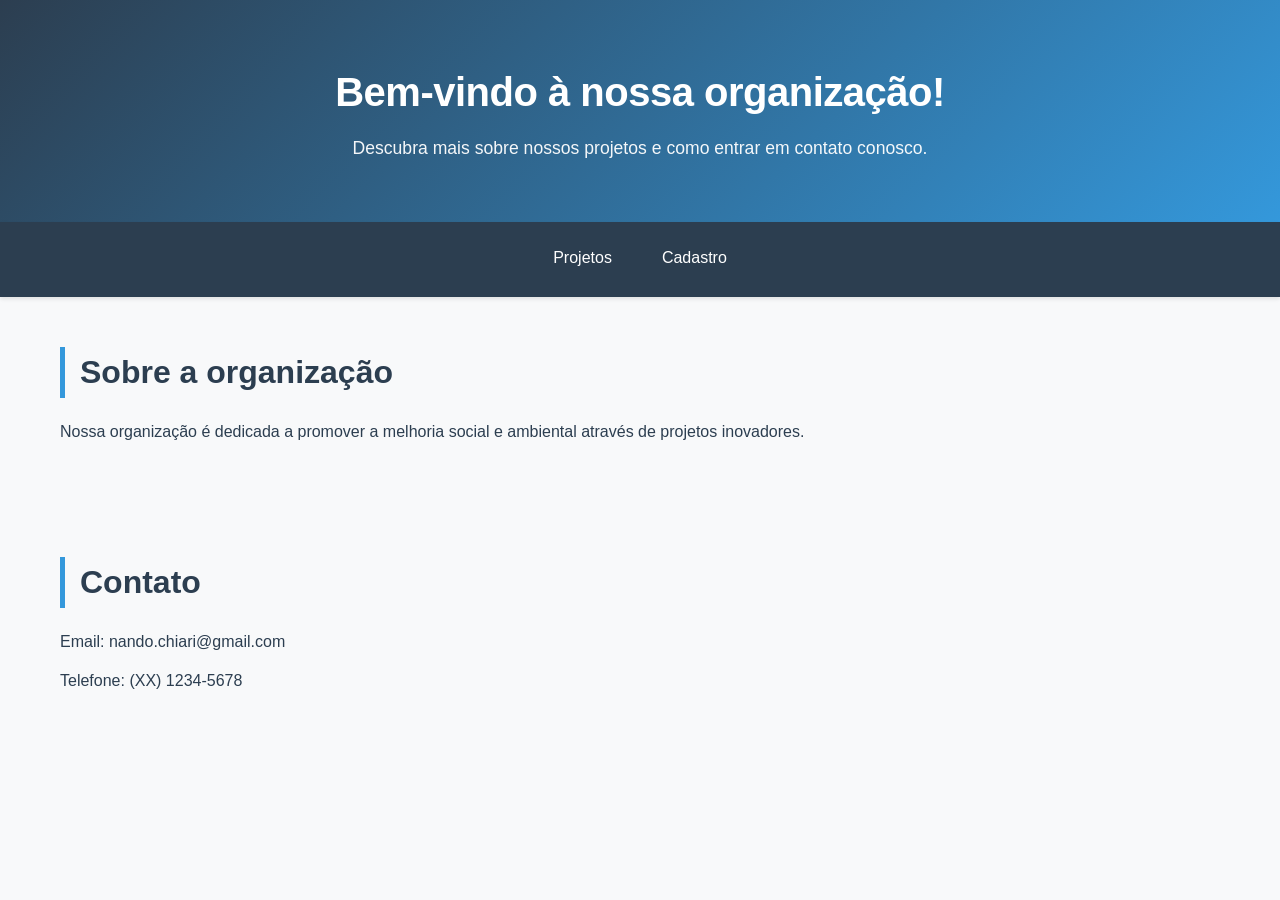
<file: index.html>
<!DOCTYPE html>
<html>
    <head>
        <title>Página Inicial</title>
        <link rel="stylesheet" href="index.css">
    </head>

    <body>
        <header>
            <h1>Bem-vindo à nossa organização!</h1>
            <p>Descubra mais sobre nossos projetos e como entrar em contato conosco.</p>
        </header>

        <nav>
            <ul>
                <li>
                    <a href="Projetos-sociais/projetos.html">Projetos</a>
                </li>
                <li>
                    <a href="Cadastros/cadastro.html">Cadastro</a>
                </li>
            </ul>
        </nav>

        <section>
            <h2>Sobre a organização</h2>
            <p>Nossa organização é dedicada a promover a melhoria social e ambiental através de projetos inovadores.</p>
        </section>

        <section>
            <h2>Contato</h2>
            <p>Email: nando.chiari@gmail.com</p>
            <p>Telefone: (XX) 1234-5678</p>
        </section>
    </body>
</html>
</file>
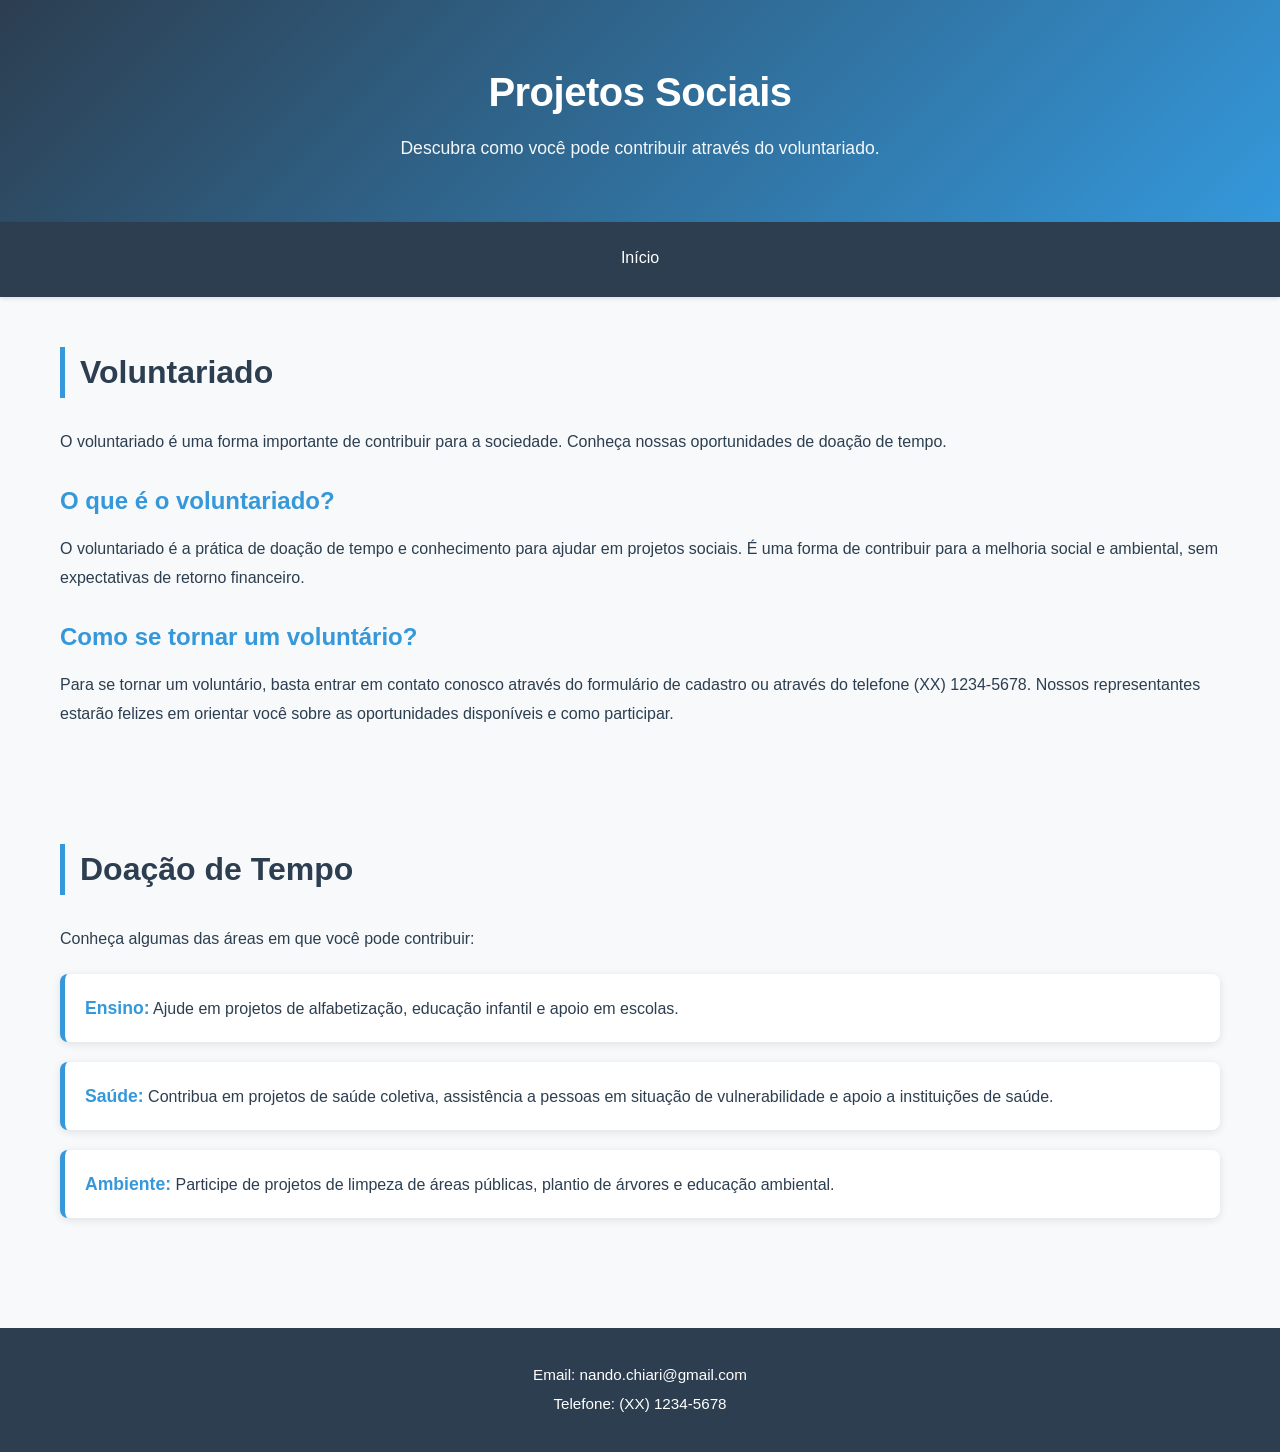
<file: Projetos-sociais/projetos.html>
<!DOCTYPE html>
<html>
<head>
    <title>Projetos Sociais</title>
    <link rel="stylesheet" href="projetos.css">
</head>
<body>
    <header>
        <h1>Projetos Sociais</h1>
        <p>Descubra como você pode contribuir através do voluntariado.</p>
    </header>

    <nav>
        <ul>
            <li><a href="../index.html">Início</a></li>
        </ul>
    </nav>

    <section>
        <h2>Voluntariado</h2>
        <p>O voluntariado é uma forma importante de contribuir para a sociedade. Conheça nossas oportunidades de doação de tempo.</p>

        <h3>O que é o voluntariado?</h3>
        <p>O voluntariado é a prática de doação de tempo e conhecimento para ajudar em projetos sociais. É uma forma de contribuir para a melhoria social e ambiental, sem expectativas de retorno financeiro.</p>

        <h3>Como se tornar um voluntário?</h3>
        <p>Para se tornar um voluntário, basta entrar em contato conosco através do formulário de cadastro ou através do telefone (XX) 1234-5678. Nossos representantes estarão felizes em orientar você sobre as oportunidades disponíveis e como participar.</p>
    </section>

    <section>
        <h2>Doação de Tempo</h2>
        <p>Conheça algumas das áreas em que você pode contribuir:</p>

        <ul>
            <li><strong>Ensino:</strong> Ajude em projetos de alfabetização, educação infantil e apoio em escolas.</li>
            <li><strong>Saúde:</strong> Contribua em projetos de saúde coletiva, assistência a pessoas em situação de vulnerabilidade e apoio a instituições de saúde.</li>
            <li><strong>Ambiente:</strong> Participe de projetos de limpeza de áreas públicas, plantio de árvores e educação ambiental.</li>
        </ul>
    </section>

    <footer>
        <p>Email: nando.chiari@gmail.com</p>
        <p>Telefone: (XX) 1234-5678</p>
    </footer>
</body>
</html>
</file>
<file: index.css>
/* Definindo as cores e fontes */
:root {
  --primary-color: #2c3e50;
  --secondary-color: #3498db;
  --accent-color: #e74c3c;
  --light-bg: #ecf0f1;
  --dark-text: #2c3e50;
  --light-text: #ffffff;
  --font-family: 'Segoe UI', Tahoma, Geneva, Verdana, sans-serif;
  --transition: all 0.3s ease;
}

* {
  margin: 0;
  padding: 0;
  box-sizing: border-box;
}

body {
  font-family: var(--font-family);
  color: var(--dark-text);
  line-height: 1.6;
  background-color: #f8f9fa;
}

/* Estilizando o cabeçalho */
header {
  background: linear-gradient(135deg, var(--primary-color) 0%, var(--secondary-color) 100%);
  color: var(--light-text);
  padding: 60px 20px;
  text-align: center;
  box-shadow: 0 4px 6px rgba(0, 0, 0, 0.1);
}

header h1 {
  font-size: 2.5rem;
  margin-bottom: 10px;
  font-weight: 700;
  letter-spacing: -0.5px;
}

header p {
  font-size: 1.1rem;
  opacity: 0.95;
  font-weight: 300;
}

/* Estilizando a navegação */
nav {
  background-color: var(--primary-color);
  padding: 15px 0;
  position: sticky;
  top: 0;
  z-index: 100;
  box-shadow: 0 2px 4px rgba(0, 0, 0, 0.1);
}

nav ul {
  list-style: none;
  margin: 0;
  padding: 0;
  display: flex;
  justify-content: center;
  flex-wrap: wrap;
}

nav li {
  margin: 0 25px;
}

nav a {
  color: var(--light-text);
  text-decoration: none;
  font-weight: 500;
  font-size: 1rem;
  transition: var(--transition);
  padding: 8px 0;
  border-bottom: 3px solid transparent;
  display: inline-block;
}

nav a:hover {
  color: var(--secondary-color);
  border-bottom-color: var(--secondary-color);
}

/* Estilizando as seções */
section {
  padding: 50px 20px;
  max-width: 1200px;
  margin: 0 auto;
}

section h2 {
  color: var(--primary-color);
  font-size: 2rem;
  margin-bottom: 20px;
  border-left: 5px solid var(--secondary-color);
  padding-left: 15px;
}

section p {
  color: var(--dark-text);
  font-size: 1rem;
  margin-bottom: 10px;
  line-height: 1.8;
}

/* Estilizando o footer */
footer {
  background-color: var(--primary-color);
  color: var(--light-text);
  padding: 30px 20px;
  text-align: center;
  margin-top: 40px;
}

footer p {
  margin: 5px 0;
  font-size: 0.95rem;
}

/* Responsividade */
@media (max-width: 768px) {
  header h1 {
    font-size: 1.8rem;
  }

  header p {
    font-size: 0.95rem;
  }

  nav ul {
    flex-direction: column;
  }

  nav li {
    margin: 10px 0;
  }

  section {
    padding: 30px 15px;
  }

  section h2 {
    font-size: 1.5rem;
  }
}
</file>
<file: Projetos-sociais/projetos.css>
/* Definindo as cores e fontes */
:root {
  --primary-color: #2c3e50;
  --secondary-color: #3498db;
  --accent-color: #e74c3c;
  --light-bg: #ecf0f1;
  --dark-text: #2c3e50;
  --light-text: #ffffff;
  --font-family: 'Segoe UI', Tahoma, Geneva, Verdana, sans-serif;
  --transition: all 0.3s ease;
}

* {
  margin: 0;
  padding: 0;
  box-sizing: border-box;
}

body {
  font-family: var(--font-family);
  color: var(--dark-text);
  line-height: 1.6;
  background-color: #f8f9fa;
}

/* Estilizando o cabeçalho */
header {
  background: linear-gradient(135deg, var(--primary-color) 0%, var(--secondary-color) 100%);
  color: var(--light-text);
  padding: 60px 20px;
  text-align: center;
  box-shadow: 0 4px 6px rgba(0, 0, 0, 0.1);
}

header h1 {
  font-size: 2.5rem;
  margin-bottom: 10px;
  font-weight: 700;
  letter-spacing: -0.5px;
}

header p {
  font-size: 1.1rem;
  opacity: 0.95;
  font-weight: 300;
}

/* Estilizando a navegação */
nav {
  background-color: var(--primary-color);
  padding: 15px 0;
  position: sticky;
  top: 0;
  z-index: 100;
  box-shadow: 0 2px 4px rgba(0, 0, 0, 0.1);
}

nav ul {
  list-style: none;
  margin: 0;
  padding: 0;
  display: flex;
  justify-content: center;
  flex-wrap: wrap;
}

nav li {
  margin: 0 25px;
}

nav a {
  color: var(--light-text);
  text-decoration: none;
  font-weight: 500;
  font-size: 1rem;
  transition: var(--transition);
  padding: 8px 0;
  border-bottom: 3px solid transparent;
  display: inline-block;
}

nav a:hover {
  color: var(--secondary-color);
  border-bottom-color: var(--secondary-color);
}

/* Estilizando as seções */
section {
  padding: 50px 20px;
  max-width: 1200px;
  margin: 0 auto;
}

section h2 {
  color: var(--primary-color);
  font-size: 2rem;
  margin-bottom: 30px;
  border-left: 5px solid var(--secondary-color);
  padding-left: 15px;
}

section h3 {
  color: var(--secondary-color);
  font-size: 1.5rem;
  margin-top: 25px;
  margin-bottom: 15px;
}

section p {
  color: var(--dark-text);
  font-size: 1rem;
  margin-bottom: 15px;
  line-height: 1.8;
}

/* Estilizando a lista de áreas de doação de tempo */
section ul {
  list-style: none;
  padding-left: 0;
  margin: 20px 0;
}

section li {
  margin-bottom: 20px;
  padding: 20px;
  background-color: white;
  border-radius: 8px;
  border-left: 5px solid var(--secondary-color);
  box-shadow: 0 2px 8px rgba(0, 0, 0, 0.1);
  transition: var(--transition);
}

section li:hover {
  transform: translateY(-3px);
  box-shadow: 0 4px 12px rgba(0, 0, 0, 0.15);
}

section li strong {
  color: var(--secondary-color);
  font-size: 1.1rem;
}

/* Estilizando o footer */
footer {
  background-color: var(--primary-color);
  color: var(--light-text);
  padding: 30px 20px;
  text-align: center;
  margin-top: 40px;
}

footer p {
  margin: 5px 0;
  font-size: 0.95rem;
}

/* Responsividade */
@media (max-width: 768px) {
  header h1 {
    font-size: 1.8rem;
  }

  header p {
    font-size: 0.95rem;
  }

  nav ul {
    flex-direction: column;
  }

  nav li {
    margin: 10px 0;
  }

  section {
    padding: 30px 15px;
  }

  section h2 {
    font-size: 1.5rem;
  }

  section h3 {
    font-size: 1.2rem;
  }
}
</file>
